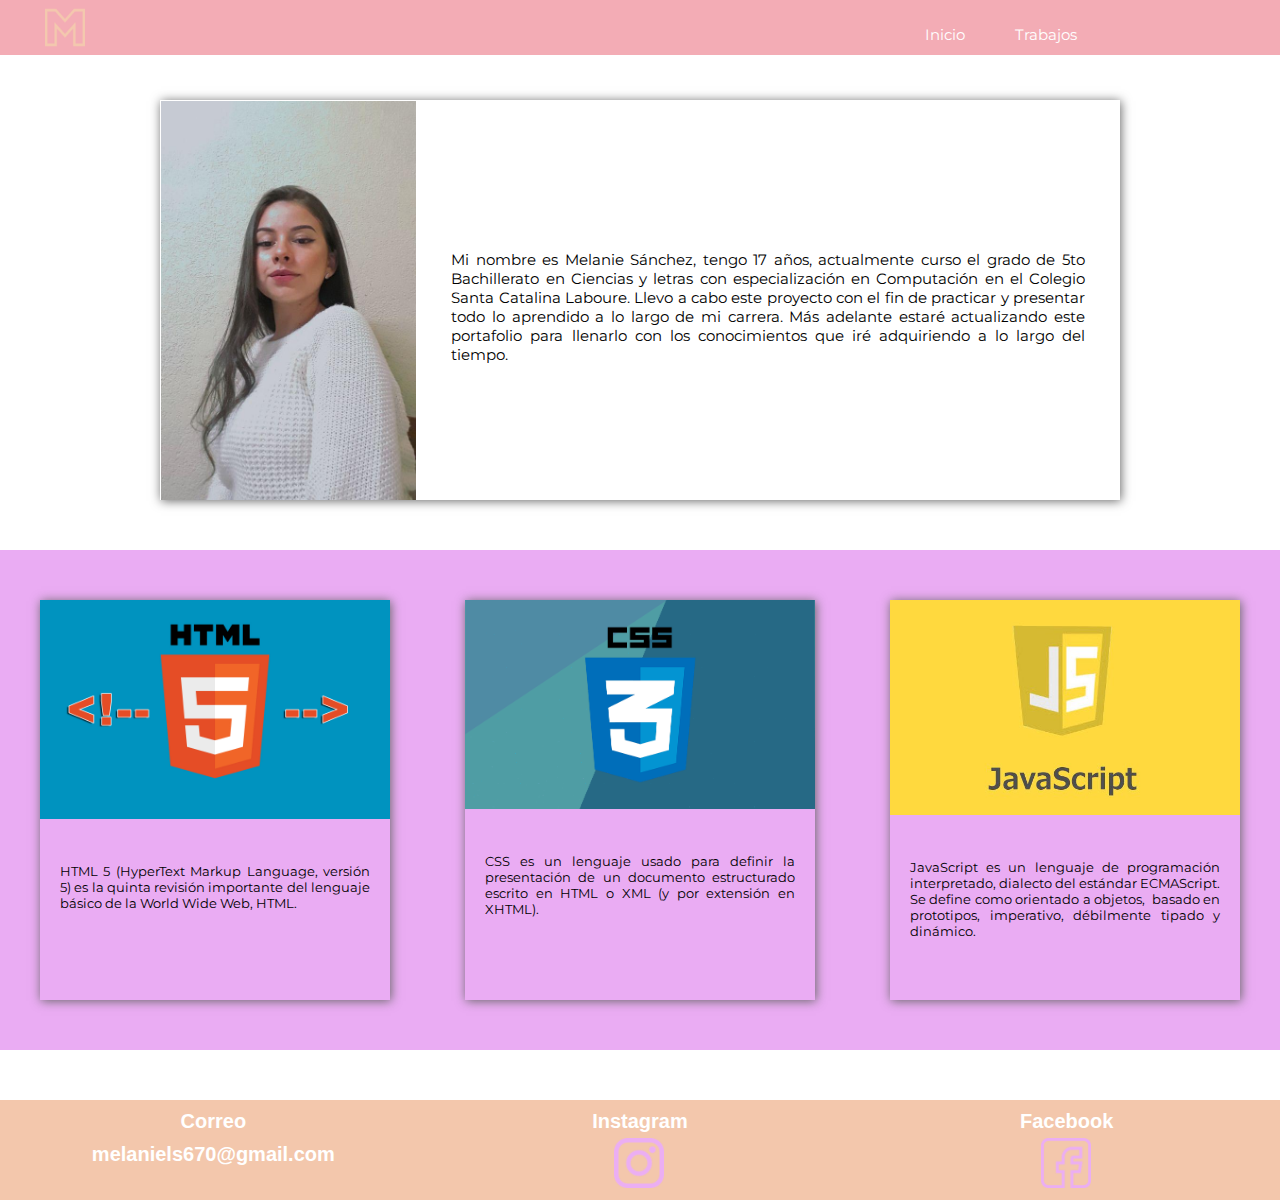
<file: index.html>
<!DOCTYPE html>
<html lang="es">
<head>
    <meta charset="UTF-8">
    <meta name="viewport" content="width=device-width, initial-scale=1.0">
    <title>Home</title>
    <link href="https://fonts.googleapis.com/css2?family=Montserrat:ital@1&display=swap" rel="stylesheet">
    <link rel="stylesheet" href="css/header.css">
    <link rel="stylesheet" href="css/index.css">
    <link rel="stylesheet" href="css/footer.css">
</head>
<body>
    <header>
        <img id="Logo"class="logo" src="imgs/logo.png" alt="">
    
        <nav id="Nav">
             
                <ul id="ulNav">
              <li><a class="bts" href="index.html">Inicio</a></li>
              <li id="boton" class="mas">
              <a class="bts" href="#">Trabajos</a>
    
              <ul id="listBoton" class="botones2">
                      <a href="html.html"><li>HTML</li></a>
                      <a href="java.html"><li>JAVA</li></a>
                      <a href="android.html"><li>Android</li></a>
              </ul>
    
                  </li>
             </ul>
             
             </nav>
             <img id="menu" src="imgs/menu.png" alt="">
             

    </header>



    <section class="parte1">
        <div class="caja-presentacion">
            <img class="perfil" src="imgs/perfil.jpg" alt="">
            <p>Mi nombre es Melanie Sánchez, tengo 17 años, actualmente 
                curso el grado de 5to Bachillerato en Ciencias y letras con 
                especialización en Computación en el Colegio Santa Catalina Laboure. 
                Llevo a cabo este proyecto con el fin de practicar y presentar todo 
                lo aprendido a lo largo de mi carrera. Más adelante estaré 
                actualizando este portafolio para llenarlo con los conocimientos 
                que iré adquiriendo a lo largo del tiempo.</p>
        </div>
    </section>
    <section class="parte2">
        <div class="contenedor">
        <div class="apartados">
            <img src="imgs/html.jpg" alt="">
            <p>HTML 5 (HyperText Markup Language, versión 5) es la quinta revisión 
                importante del lenguaje básico de la World Wide Web, HTML.</p>
        </div>
        <div class="apartados">
            <img src="imgs/css.png" alt="">
            <p>CSS es un lenguaje usado para definir la presentación de un documento 
                estructurado escrito en HTML o XML (y por extensión en XHTML).</p>
        </div>
        <div class="apartados">
            <img src="imgs/js.jpg" alt="">
            <p>JavaScript es un lenguaje de programación interpretado, dialecto del 
                estándar ECMAScript. Se define como orientado a objetos, ​ basado en 
                prototipos, imperativo, débilmente tipado y dinámico.</p>
        </div>
        </div>
    </section>
    <footer>
        <div>
            <h1>Correo</h1>
            <h2>melaniels670@gmail.com</h2>

        </div>
        <div>
            <h1>Instagram</h1>
            <a href="https://www.instagram.com/melsthc/"><img class="ig" src="imgs/ig.png" alt=""></a>

        </div>
        <div>
            <h1>Facebook</h1>
            <a href="https://www.facebook.com/profile.php?id=100008598943337"> <img class="fb" src="imgs/facebook.png" alt=""></a>

        </div>

    </footer>
    <script src="js/nav.js"></script>

</body>
</html>
</file>
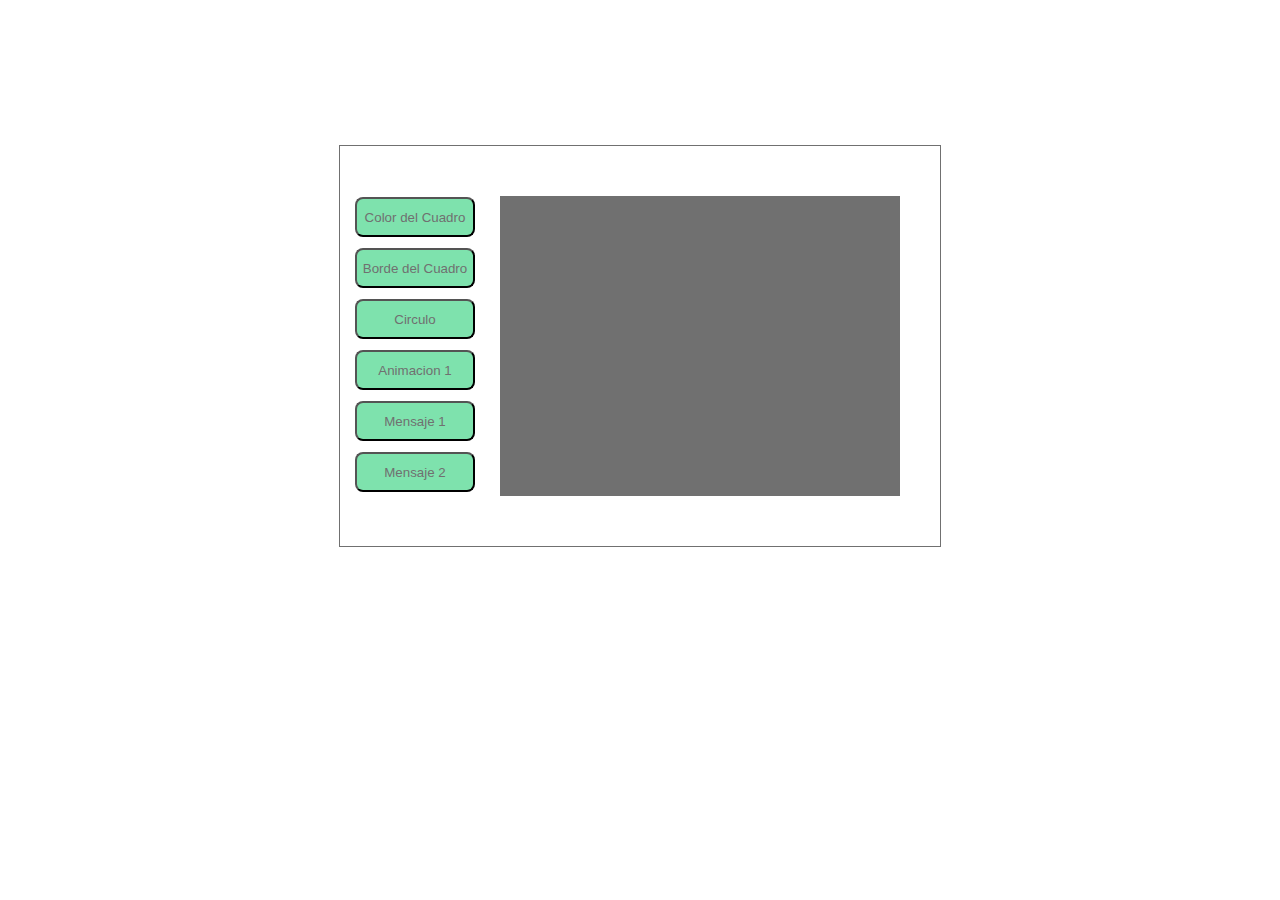
<file: laboratorio2/interfaz_pruebas/index.html>
<!DOCTYPE html>
<html lang="es" dir="ltr">
  <head>
    <meta charset="utf-8">
    <link rel="stylesheet" href="css/css.css">
    <title></title>
  </head>
  <body>
    <div class="contenedor">
      <div class="columna_botones">
        <button id="COLOR" type="button">Color del Cuadro</button>
        <button id="BORDE" type="button">Borde del Cuadro</button>
        <button id="CIRCULO" type="button">Circulo</button>
        <button id="ANIMACION1" type="button">Animacion 1</button>
        <button id="MENSAJE1" type="button">Mensaje 1</button>
        <button id="MENSAJE2" type="button">Mensaje 2</button>
      </div>

      <div class="cuadro">

      </div>
    </div>

  </body>
</html>
</file>
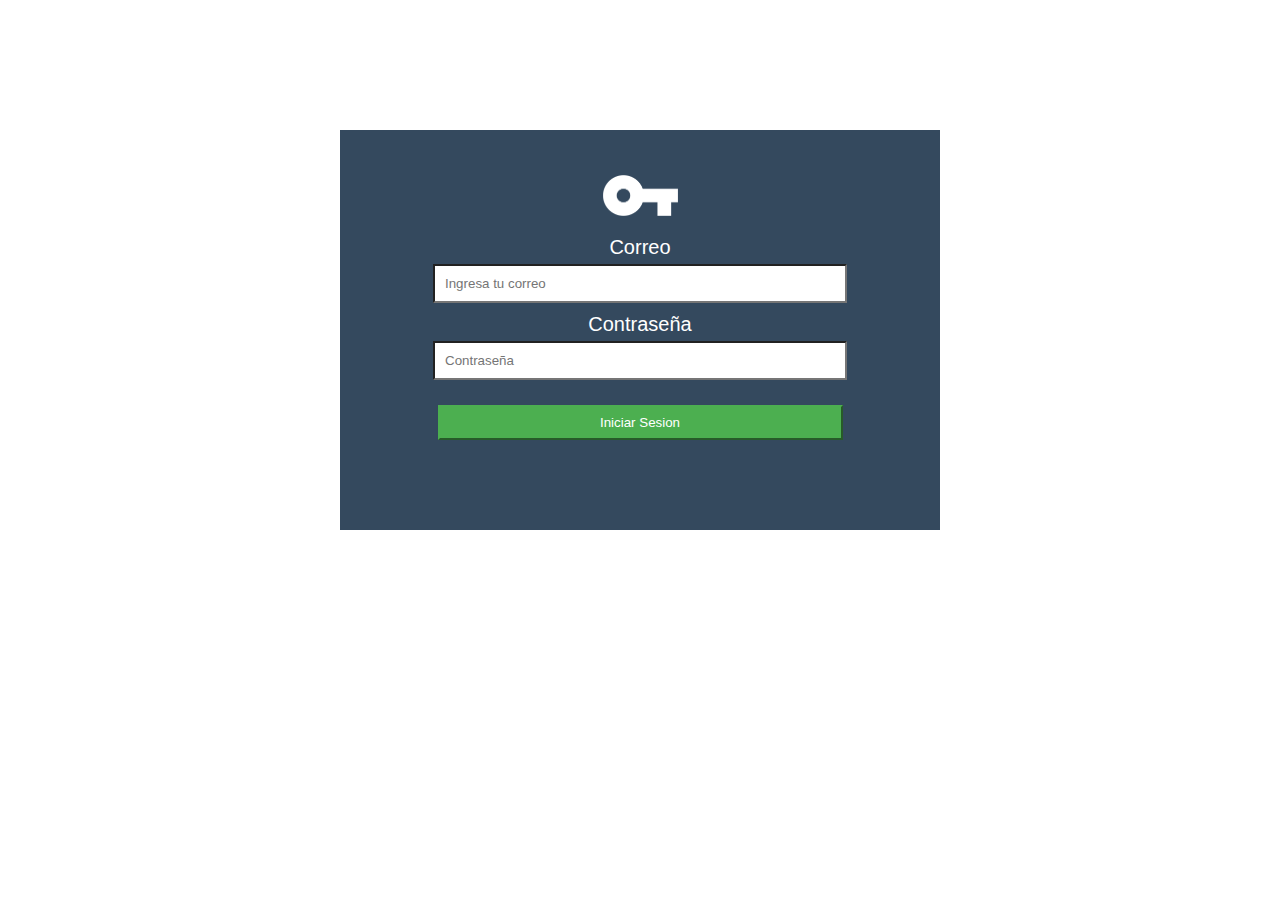
<file: laboratorio2/login/index.html>
<!DOCTYPE html>
<html lang="es" dir="ltr">
  <head>
    <meta charset="utf-8">
    <link rel="stylesheet" href="css/design.css">
    <title>Login</title>
  </head>
  <body>
    <div class="cajaLogin">
      <div class="imglogin">
      <img src="imagenes/icono.png" alt="">
    </div>
      <div class="containerCorreo">
            <label>Correo</label>
            <input type="email" placeholder="Ingresa tu correo">
          </div>
          <div class="containerPassword">
            <label >Contraseña</label>
            <input type="password" placeholder="Contraseña">
          </div>
      <div class="containerBoton">
          <button class="sesion" type="button">Iniciar Sesion</button>
      </div>

    </div>

  </body>
</html>
</file>
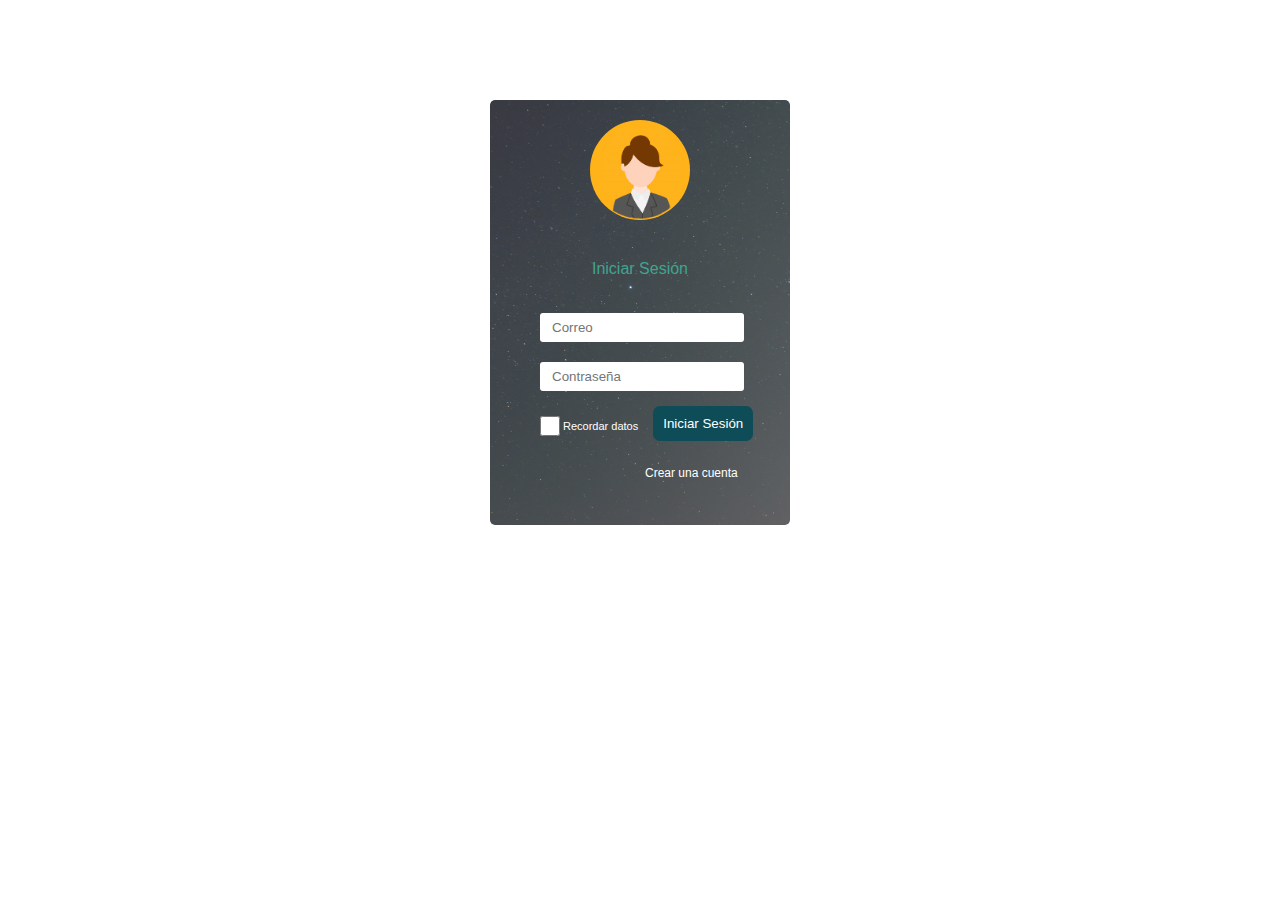
<file: laboratorio2/login2/index.html>
<!DOCTYPE html>
<html lang="es" dir="ltr">
  <head>
    <link rel="stylesheet" href="css/design.css">
    <meta charset="utf-8">
    <title></title>
  </head>
  <body>
    <div class="Contenedor" style="background-image: url(img/23327.png); margin-top: 100px;">
      <img src="img/Encabezado copia.png" alt="">
      <p class="IS">Iniciar Sesión</p>
      <input class="Correo" id="Correo" type="email" placeholder="Correo">
      <input class="Contrasena" id="Contrasena" type="password" placeholder="Contraseña">
      <div class="selector">
    <input class="seleccion" id="recordar" type="checkbox" name="recordar">
    <label class="recSeleccion">Recordar datos</label>
    <button class="iSesion" id="iSesion" type="button"> Iniciar Sesión </button>
    </div>
    <a class="crearNC" href="#">Crear una cuenta</a>
    <label id="verificacion" class="verificacion"></label>
    <label id="verificacion2" class="verificacion2"></label>
    </div>
  </body>
</html>
</file>
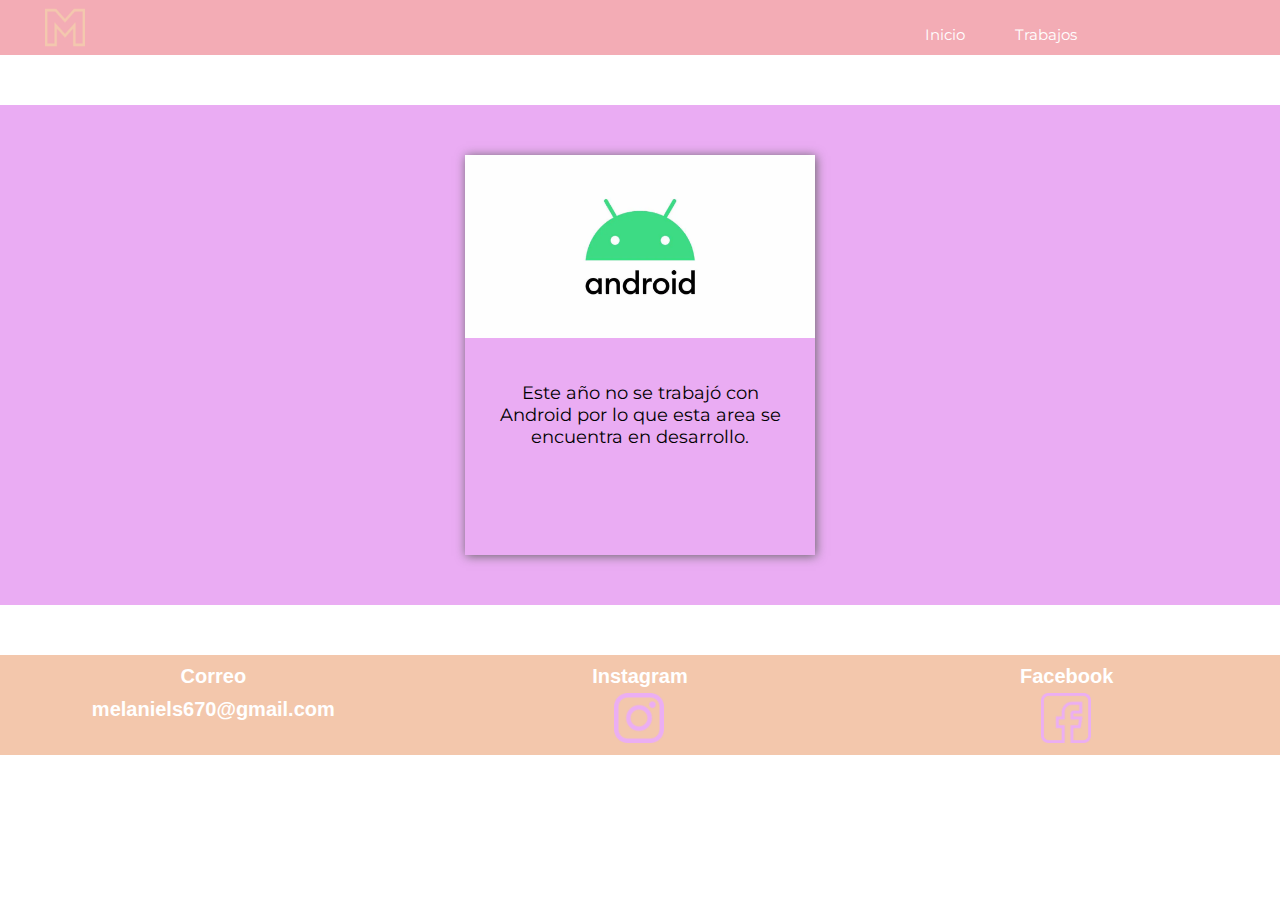
<file: android.html>
<!DOCTYPE html>
<html lang="es">
<head>
    <meta charset="UTF-8">
    <meta name="viewport" content="width=device-width, initial-scale=1.0">
    <title>Android</title>
    <link href="https://fonts.googleapis.com/css2?family=Montserrat:ital@1&display=swap" rel="stylesheet">
    <link rel="stylesheet" href="css/header.css">
    <link rel="stylesheet" href="css/android.css">
    <link rel="stylesheet" href="css/footer.css">
</head>
<body>

    <header>
        <img class="logo" src="imgs/logo.png" alt="">
    
        <nav id="Nav">
             
                <ul id="ulNav">
              <li><a class="bts" href="index.html">Inicio</a></li>
              <li id="boton" class="mas">
              <a class="bts" href="#">Trabajos</a>
    
              <ul id="listBoton" class="botones2">
                      <a href="html.html"><li>HTML</li></a>
                      <a href="java.html"><li>JAVA</li></a>
                      <a href="android.html"><li>Android</li></a>
              </ul>
    
                  </li>
             </ul>
             </nav>
             <img id="menu" src="imgs/menu.png" alt="">

    </header>
    <section class="parte1">
        <div class="contenedor">
        <div class="apartados">
            <img src="imgs/android.webp" alt="">
                <p>Este año no se trabajó con Android por lo que esta area se
                    encuentra en desarrollo.</p>
        </div>
    </section>

    <footer>
        <div>
            <h1>Correo</h1>
            <h2>melaniels670@gmail.com</h2>

        </div>
        <div>
            <h1>Instagram</h1>
            <a href="https://www.instagram.com/melsthc/"><img class="ig" src="imgs/ig.png" alt=""></a>

        </div>
        <div>
            <h1>Facebook</h1>
            <a href="https://www.facebook.com/profile.php?id=100008598943337"> <img class="fb" src="imgs/facebook.png" alt=""></a>

        </div>

    </footer>
    <script src="js/nav.js"></script>
    
</body>
</html>
</file>
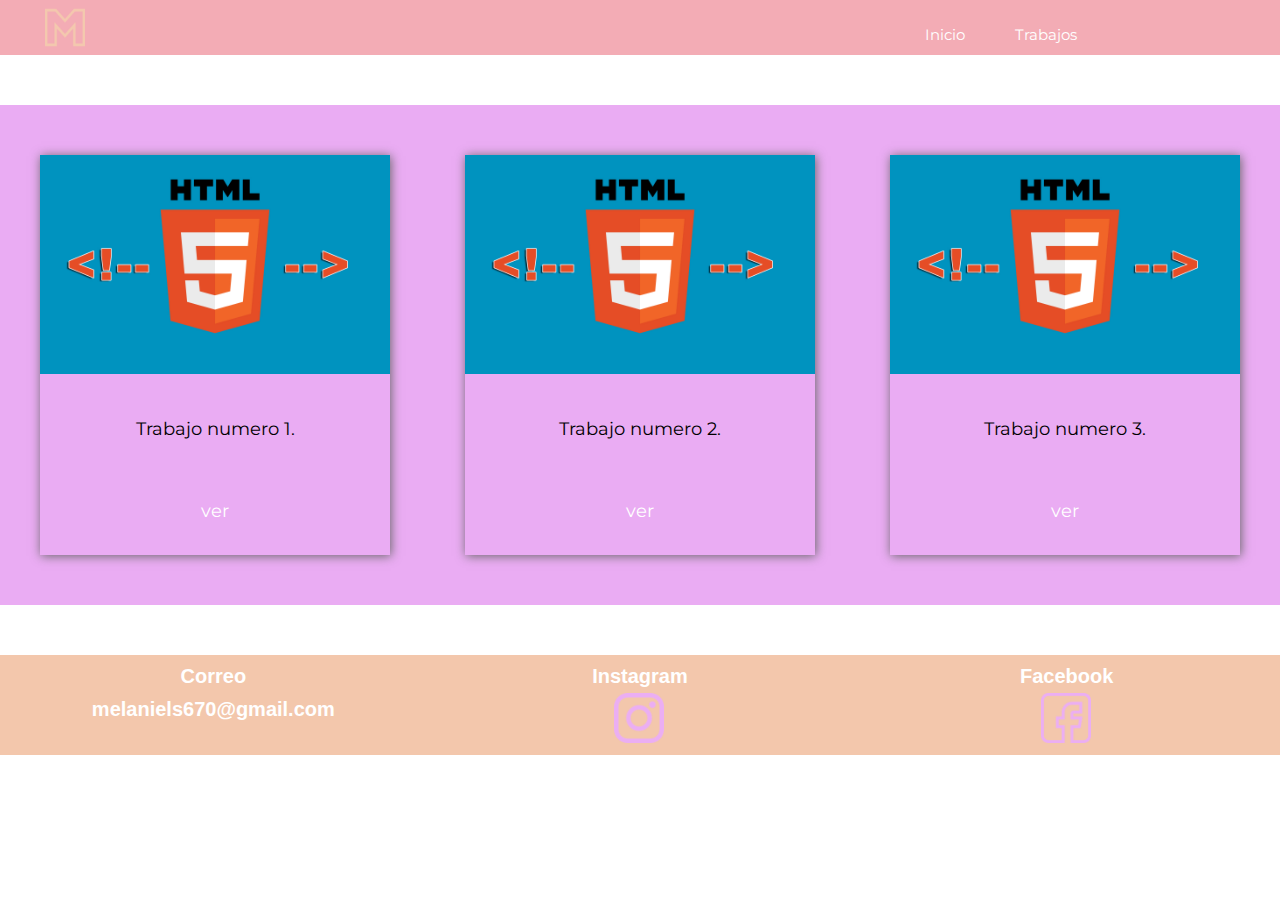
<file: html.html>
<!DOCTYPE html>
<html lang="es">
<head>
    <meta charset="UTF-8">
    <meta name="viewport" content="width=device-width, initial-scale=1.0">
    <title>HTML</title>
    <link href="https://fonts.googleapis.com/css2?family=Montserrat:ital@1&display=swap" rel="stylesheet">
    <link rel="stylesheet" href="css/header.css">
    <link rel="stylesheet" href="css/html.css">
    <link rel="stylesheet" href="css/footer.css">
</head>
<body>
    <header>
        <img class="logo" src="imgs/logo.png" alt="">
    
        <nav id="Nav">
             
                <ul id="ulNav">
              <li><a class="bts" href="index.html">Inicio</a></li>
              <li id="boton" class="mas">
              <a class="bts" href="#">Trabajos</a>
    
              <ul id="listBoton" class="botones2">
                      <a href="html.html"><li>HTML</li></a>
                      <a href="java.html"><li>JAVA</li></a>
                      <a href="android.html"><li>Android</li></a>
              </ul>
    
                  </li>
             </ul>
             </nav>
             <img id="menu" src="imgs/menu.png" alt="">

    </header>

    <section>

        <section class="parte1">
            <div class="contenedor">
            <div class="apartados">
                <img src="imgs/html.jpg" alt="">
                    <p>Trabajo numero 1.</p>
                    <a href="laboratorio2/interfaz_pruebas/index.html"><p>ver</p></a>
            </div>
            <div class="apartados">
                <img src="imgs/html.jpg" alt="">
                <p>Trabajo numero 2.</p>
                <a href="laboratorio2/login/index.html"><p>ver</p></a>
            </div>
            <div class="apartados">
                <img src="imgs/html.jpg" alt="">
                <p>Trabajo numero 3.</p>
                <a href="laboratorio2/login2/index.html"><p>ver</p></a>
            </div>
            </div>
        </section>

        

    </section>

    <footer>
        <div>
            <h1>Correo</h1>
            <h2>melaniels670@gmail.com</h2>

        </div>
        <div>
            <h1>Instagram</h1>
            <a href="https://www.instagram.com/melsthc/"><img class="ig" src="imgs/ig.png" alt=""></a>

        </div>
        <div>
            <h1>Facebook</h1>
            <a href="https://www.facebook.com/profile.php?id=100008598943337"> <img class="fb" src="imgs/facebook.png" alt=""></a>

        </div>

    </footer>
    <script src="js/nav.js"></script>
    
</body>
</html>
</file>
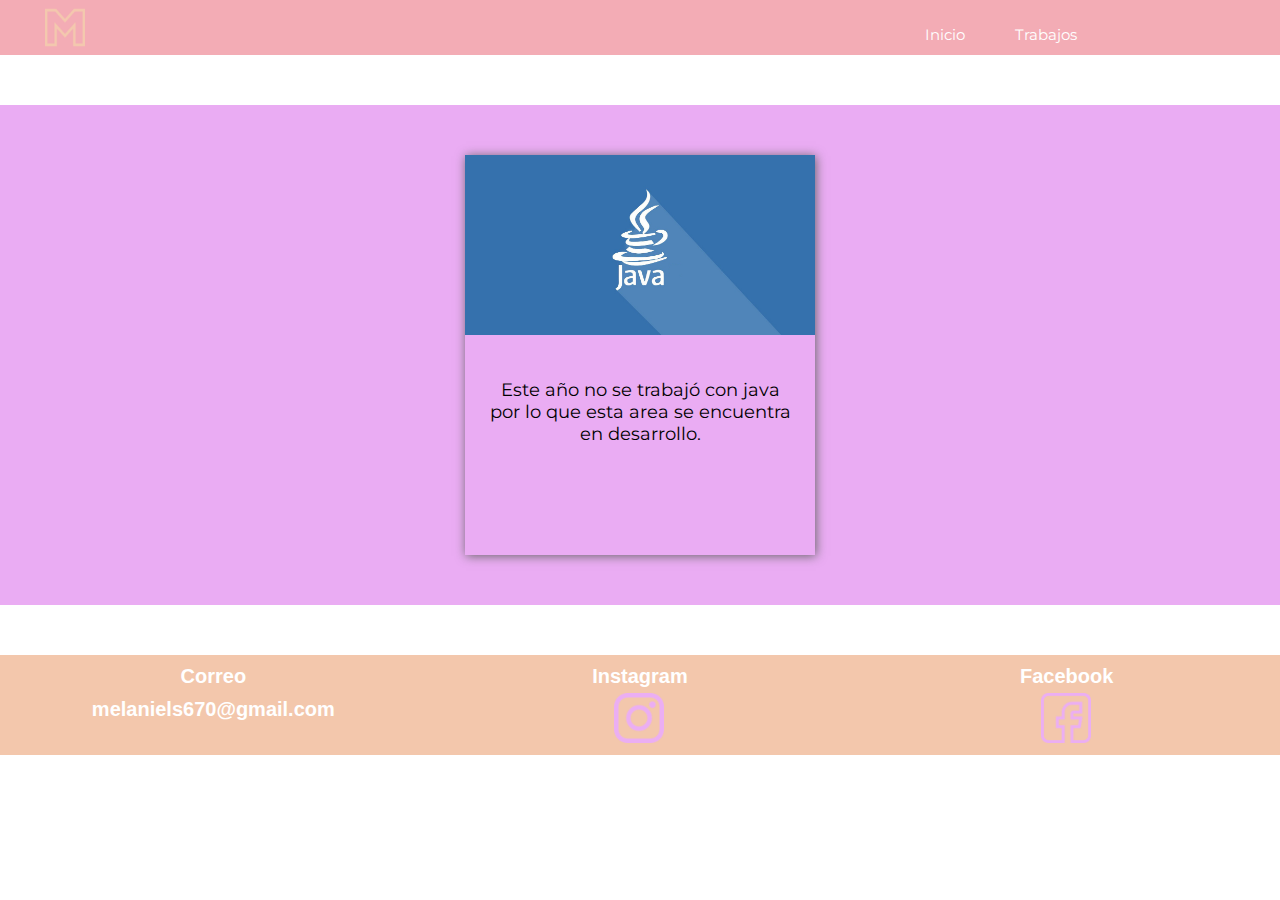
<file: java.html>
<!DOCTYPE html>
<html lang="es">
<head>
    <meta charset="UTF-8">
    <meta name="viewport" content="width=device-width, initial-scale=1.0">
    <title>Java</title>
    <link href="https://fonts.googleapis.com/css2?family=Montserrat:ital@1&display=swap" rel="stylesheet">
    <link rel="stylesheet" href="css/header.css">
    <link rel="stylesheet" href="css/java.css">
    <link rel="stylesheet" href="css/footer.css">
</head>
<body>
    <header>
        <img class="logo" src="imgs/logo.png" alt="">
    
        <nav id="Nav">
             
                <ul id="ulNav">
              <li><a class="bts" href="index.html">Inicio</a></li>
              <li id="boton" class="mas">
              <a class="bts" href="#">Trabajos</a>
    
              <ul id="listBoton" class="botones2">
                      <a href="html.html"><li>HTML</li></a>
                      <a href="java.html"><li>JAVA</li></a>
                      <a href="android.html"><li>Android</li></a>
              </ul>
    
                  </li>
             </ul>
             </nav>
             <img id="menu" src="imgs/menu.png" alt="">

    </header>

    <section class="parte1">
        <div class="contenedor">
        <div class="apartados">
            <img src="imgs/java.jpg" alt="">
                <p>Este año no se trabajó con java por lo que esta area se
                    encuentra en desarrollo.
                </p>
        </div>
        </div>
    </section>

    <footer>
        <div>
            <h1>Correo</h1>
            <h2>melaniels670@gmail.com</h2>

        </div>
        <div>
            <h1>Instagram</h1>
            <a href="https://www.instagram.com/melsthc/"><img class="ig" src="imgs/ig.png" alt=""></a>

        </div>
        <div>
            <h1>Facebook</h1>
            <a href="https://www.facebook.com/profile.php?id=100008598943337"> <img class="fb" src="imgs/facebook.png" alt=""></a>

        </div>

    </footer>
    <script src="js/nav.js"></script>
    
</body>
</html>
</file>
<file: css/header.css>
*{
    padding: 0px;
    margin: 0px;
    list-style: none;
    text-decoration: none;
}
header{
    width: 100%;
    height: 55px;
    display: flex;
    flex-direction: row;
    background-color: #f3acb5;
}
.logo{
    width: 40px;
    height: 45px;
    float: left;
    margin-left: 45px;
    margin-top: 5px;
}
  #ulNav{
  width: 300px;
  list-style: none;
  margin-top: 15px;
  display: flex;
  flex-direction: row;
  margin-left: 800px;
  }
  .bts {
  float: left;
  margin-left:30px;
  padding: 10px;
  color: white;
  font-size: 15px;
  text-decoration: none;
  font-weight: 400;
  font-family: 'Montserrat', sans-serif;
  }
  .bts:hover{
      color: white;
    background: #F3C7AC;
  }
  .botones2{
    width: 100px;
    height: auto;
    position: relative;
    margin-top: 0px;
    background: #f3acb5;
    float: left;
      list-style: none;
      display: none;
    text-align:center;
    margin-left: 60px;
  }
  .botones2 li{
    margin-top: 0px;
    width: 100%;
    height: 20px;
  }
  .botones2 a{
    color: white;
      text-decoration: none;
    font-family: 'Montserrat', sans-serif;
    font-size: 15px;
  }
  .botones2 li:hover{
      background-color: #F3C7AC;
    margin-top: 0px;
    color: white;
  }
  #menu{
    display: none;
  }
.desplegue{
    display: block;
}
.ocultar{
  display: none;
}
@media screen and (max-width:767px) {

header{
  width: 100%;
  height: 65px;
}
.logo{
  margin-top: 10px;
}
#menu{
  display: block;
  cursor: pointer;
  float: right;
  width: 40px;
  height: 50px;
  cursor: pointer;
  margin-left: 55%;
  margin-top: 5px;
}
#cerrar{
  display: none;
  cursor: pointer;
  float: right;
  width: 40px;
  height: 40px;
  cursor: pointer;
  margin-left: 55%;
  margin-top: 5px;
}
nav{
  width: 80%;
  min-height: 400px;
  float: left;
  position: absolute;
  flex-direction: column;
  background-color: #f3acb5;
  display: none;
}
#ulNav{
  width: 300px;
  list-style: none;
  margin-top: 15px;
  display: flex;
  flex-direction: column;
  margin-left: 0px;
  }
  .bts {
  float: left;
  margin-left:10px;
  padding: 10px;
  color: white;
  font-size: 15px;
  text-decoration: none;
  font-weight: 400;
  font-family: 'Montserrat', sans-serif;
  }

  .botones2{
    width: 50%;
    height: 10px;
    position: relative;
    margin-top: 20px;
    float: left;
      list-style: none;
      display: none;
    text-align: left;
    margin-left: 0px;
    display: block;
  }
  .botones2 li{
    margin-top: 20px;
    margin-left: 0px;
    width: 20%;
    height: 20px;
  }

}
</file>
<file: css/index.css>
*{
    padding: 0px;
    margin: 0px;
    list-style: none;
    text-decoration: none;
}
.parte1{
    width: 1200px;
    height: auto;
    margin: auto;
}
.caja-presentacion{
    width: 80%;
    height: 400px;
    margin: auto;
    margin-top: 45px;
    box-shadow: 1px 1px 10px #666;
    display: flex;
    flex-direction: row;
}
.perfil{
    width: 27%;
    margin-top: 0.5px;
    margin-left: 0.5px;
}
.caja-presentacion p{
    font-family: 'Montserrat', sans-serif;
    margin-top: 150px;
    margin-left: 35px;
    margin-right: 35px;
    text-align: justify;
    font-size: 15px;
}
.parte2{
    width: 100%;
    height: 500PX;
    margin-top: 50px;
    margin-bottom: 50px;
    background-color: #EAACF3;
}
.contenedor{
    margin: auto;
    width: 1200px;
    height: 400px;
    display: flex;
    flex-direction: row;
    justify-content: space-between;
    padding-top: 50px;
}
.apartados{
    width: 350px;
    box-shadow: 1px 1px 10px #666;
}
.apartados img{
    width: 100%;
}
.apartados p{
    font-family: 'Montserrat', sans-serif;
    font-size: 13px;
    margin-top: 20px;
    padding: 20px;
    text-align: justify;
}

@media screen and (max-width:767px) {
    .parte1{
        width: 100%;
    }
    .caja-presentacion{
        width: 80%;
        height: 720px;
        margin: auto;
        margin-top: 45px;
        box-shadow: 1px 1px 10px #666;
        display: flex;
        flex-direction: column;
    }
    .perfil{
        width: 100%;
        margin-top: 0px;
        margin-left: 0px;
    }
    .caja-presentacion p{
        font-family: 'Montserrat', sans-serif;
        margin-top: 10px;
        margin-left: 15px;
        margin-right: 15px;
        font-size: 14px;
    }
    .parte2{
        width: 100%;
        height: 1200PX;
        margin-top: 50px;
        margin-bottom: 50px;
        background-color: #EAACF3;
    }
    .contenedor{
        margin: auto;
        width: 100%;
        height: 400px;
        display: flex;
        flex-direction: column;
        justify-content: space-between;
        padding-top: 50px;
    }
    .apartados{
        margin: auto;
        margin-top: 20px;
        width: 90%;
        box-shadow: 1px 1px 10px #666;
    }
    .apartados img{
        width: 100%;
    }
    .apartados p{
        font-family: 'Montserrat', sans-serif;
        font-size: 13px;
        margin-top: 20px;
        padding: 20px;
        text-align: justify;
    }
}
</file>
<file: css/footer.css>
*{
    padding: 0px;
    margin: 0px;
    list-style: none;
    text-decoration: none;
}
footer{
    width: 100%;
    height: 100px;
    background-color: #F3C7AC;
    display: flex;
    flex-direction: row;
    justify-content: space-between;
}
footer div{
    width: 25%;
    height: 100%;
    margin: auto;
    justify-content: center;
}
footer div h1, h2{
    text-align: center;
    font-family: 'ABeeZee', sans-serif;
    font-size: 20px;
    color: white;
    padding-top: 10px;
}
.ig{
    width: 50px;
    margin-left: 42%;
    margin-top: 5px;
    cursor: pointer;
}
.fb{
    width: 50px;
    margin-left: 42%;
    margin-top: 5px;
    cursor: pointer;
}
@media screen and (max-width:767px) {
    footer{
        width: 100%;
        height: 500px;
        flex-direction: column;
        justify-content: center;
    }
    footer div{
        width: 90%;
        margin: auto;
        justify-content: center;
    }
    footer div h1, h2{
        text-align: center;
        font-family: 'ABeeZee', sans-serif;
        font-size: 20px;
        color: white;
        padding-top: 10px;
    }
    .ig{
        width: 50px;
        margin-left: 42%;
        margin-top: 5px;
        cursor: pointer;
    }
    .fb{
        width: 50px;
        margin-left: 42%;
        margin-top: 5px;
        cursor: pointer;
    }
}
</file>
<file: laboratorio2/interfaz_pruebas/css/css.css>
*{
  padding: 0;
  margin: 0;
  text-decoration: none;
}
.contenedor{
  width: 600px;
  height: 400px;
  display: flex;
  flex-direction: row;
  margin: auto;
  margin-top: 145px;
  border: 1px solid #707070;
}
.columna_botones{
  width: 150px;
  height: auto;
  display:flex;
  flex-direction: column;
  margin-top: 40px;
}
.columna_botones button{
  width: 120px;
  height: 40px;
  border-radius: 8px;
  background-color: #7EE2AD;
  margin-left: 15px;
  margin-top: 11px;
  color: #707070;
  font-family: Arial;
}
.cuadro{
  width: 400px;
  height: 300px;
  background-color: #707070;
  margin-top: 50px;
  margin-left: 10px;
}
</file>
<file: laboratorio2/login/css/design.css>
*{
  padding: 0;
  margin: 0;
  text-decoration: none;
}
.cajaLogin{
  width: 600px;
  height: 400px;
  background-color: #34495e;
  margin: auto;
  margin-top: 130px;
}
.imglogin{
  width: 80%;
  margin: auto;
  display: flex;
  flex-direction: column;
  padding-top: 45px;
}
.imglogin img{
  width: 75px;
  margin: auto;
}
.containerCorreo{
  width: 80%;
  margin: auto;
  display: flex;
  flex-direction: column;
  margin-top: 20px;
}
.containerCorreo label{
  font-size: 20px;
  margin: auto;
  color: #ffffff ;
  font-family: Arial;
  margin-bottom: 5px;
}
.containerCorreo input{
  width: 400px;
  height: 35px;
  margin: auto;
  background-color: #ffffff;
  padding-left: 10px;
}
.containerPassword{
  width: 80%;
  margin: auto;
  display: flex;
  flex-direction: column;
  margin-top: 10px;
}
.containerPassword label{
  font-size: 20px;
  color: #ffffff ;
  margin: auto;
  font-family: Arial;
  margin-bottom: 5px;
}
.containerPassword input{
  width: 400px;
  height: 35px;
  margin: auto;
  background-color: #ffffff;
  padding-left: 10px;
}
.containerBoton{
  width: 80%;
  margin: auto;
  display: flex;
  flex-direction: column;
  margin-top: 25px;
}
.sesion{
  width: 405px;
  height: 35px;
  margin: auto;
  color: #ffffff;
  background-color: #4caf50;
  font-family: Arial;
  border-color: #4caf50;
}
</file>
<file: laboratorio2/login2/css/design.css>
*{
  padding: 0;
  margin: 0;
  text-decoration: none;
  list-style: none;
}
.Contenedor{
  width: 300px;
  height: 425px;
  margin: auto;
  position: relative;
  border-radius: 5px;
  display: flex;
  flex-direction: column;
  background-repeat: no-repeat;
  background-size: cover;
}
.Contenedor img{
  border-radius: 135px;
  width: 100px;
  margin-left: 100px;
  margin-top: 20px;
}
.IS{
  font-family: Arial;
  color: #41A48F ;
  text-align: center;
  margin-top: 40px;
}
.Correo{
  padding-left: 10px;
  margin-left: 50px;
  width: 190px;
  height: 25px;
  margin-top: 35px;
  border-radius: 3px;
  border-color: transparent;
}
.Contrasena{
  padding-left: 10px;
  margin-left: 50px;
  width: 190px;
  height: 25px;
  margin-top: 20px;
  border-radius: 3px;
  border-color: transparent;
}
.selector{
  width: 100%;
  height: auto;
  display: flex;
  flex-direction: row;
}
.seleccion {
  width: 20px;
  height: 20px;
  margin-top: 25px;
  margin-left: 50px;
}
.recSeleccion{
  color: White;
  font-family: Arial;
  font-size: 11px;
  margin-top: 29px;
  margin-left: 3px;
}
.iSesion{
  background-color: #0E4C57;
  color: white;
  height: 35px;
  width: 100px;
  border-radius: 7px;
  margin-left: 15px;
  margin-top: 15px;
  border-color: transparent;
}
.verificacion{
  color: white;
  font-family: Arial;
  text-align: center;
  font-size: 11px;
}
.verificacion2{
  color: white;
  font-family: Arial;
  text-align: center;
  font-size: 11px;
}
.crearNC {
  color: white;
  font-family: Arial;
  font-size: 12px;
  margin-left: 155px;
  margin-top: 25px;
}
</file>
<file: css/android.css>
*{
    padding: 0px;
    margin: 0px;
    list-style: none;
    text-decoration: none;
}
.parte1{
    width: 100%;
    height: 500PX;
    margin-top: 50px;
    margin-bottom: 50px;
    background-color: #EAACF3;
}
.contenedor{
    margin: auto;
    width: 1200px;
    height: 400px;
    display: flex;
    flex-direction: row;
    justify-content: center;
    padding-top: 50px;
}
.apartados{
    width: 350px;
    box-shadow: 1px 1px 10px #666;
}
.apartados img{
    width: 100%;
}
.apartados p{
    font-family: 'Montserrat', sans-serif;
    font-size: 18px;
    margin-top: 20px;
    padding: 20px;
    text-align: center;
}
.apartados a{
    list-style: none;
    text-decoration: none;
    color: white;
}
@media screen and (max-width:767px) {
    .parte1{
        width: 100%;
        height: 450PX;
        margin-top: 50px;
        margin-bottom: 50px;
        background-color: #EAACF3;
    }
    .contenedor{
        margin: auto;
        width: 100%;
        height: 400px;
        display: flex;
        flex-direction: column;
        justify-content: space-between;
        padding-top: 50px;
    }
    .apartados{
        margin: auto;
        margin-top: 20px;
        width: 90%;
        box-shadow: 1px 1px 10px #666;
    }
    .apartados img{
        width: 100%;
    }
    .apartados p{
        font-family: 'Montserrat', sans-serif;
        font-size: 13px;
        margin-top: 20px;
        padding: 20px;
        text-align: justify;
    }
}
</file>
<file: css/html.css>
*{
    padding: 0px;
    margin: 0px;
    list-style: none;
    text-decoration: none;
}
.parte1{
    width: 100%;
    height: 500PX;
    margin-top: 50px;
    margin-bottom: 50px;
    background-color: #EAACF3;
}
.contenedor{
    margin: auto;
    width: 1200px;
    height: 400px;
    display: flex;
    flex-direction: row;
    justify-content: space-between;
    padding-top: 50px;
}
.apartados{
    width: 350px;
    box-shadow: 1px 1px 10px #666;
}
.apartados img{
    width: 100%;
}
.apartados p{
    font-family: 'Montserrat', sans-serif;
    font-size: 18px;
    margin-top: 20px;
    padding: 20px;
    text-align: center;
}
.apartados a{
    list-style: none;
    text-decoration: none;
    color: white;
}
@media screen and (max-width:767px) {
    .parte1{
        width: 100%;
        height: 450PX;
        margin-top: 50px;
        margin-bottom: 50px;
        background-color: #EAACF3;
    }
    .contenedor{
        margin: auto;
        width: 100%;
        height: 400px;
        display: flex;
        flex-direction: column;
        justify-content: space-between;
        padding-top: 50px;
    }
    .apartados{
        margin: auto;
        margin-top: 20px;
        width: 90%;
        box-shadow: 1px 1px 10px #666;
    }
    .apartados img{
        width: 100%;
    }
    .apartados p{
        font-family: 'Montserrat', sans-serif;
        font-size: 13px;
        margin-top: 20px;
        padding: 20px;
        text-align: justify;
    }
}
</file>
<file: css/java.css>
*{
    padding: 0px;
    margin: 0px;
    list-style: none;
    text-decoration: none;
}
.parte1{
    width: 100%;
    height: 500PX;
    margin-top: 50px;
    margin-bottom: 50px;
    background-color: #EAACF3;
}
.contenedor{
    margin: auto;
    width: 1200px;
    height: 400px;
    display: flex;
    flex-direction: row;
    justify-content: center;
    padding-top: 50px;
}
.apartados{
    width: 350px;
    box-shadow: 1px 1px 10px #666;
}
.apartados img{
    width: 100%;
}
.apartados p{
    font-family: 'Montserrat', sans-serif;
    font-size: 18px;
    margin-top: 20px;
    padding: 20px;
    text-align: center;
}
.apartados a{
    list-style: none;
    text-decoration: none;
    color: white;
}
@media screen and (max-width:767px) {
    .parte1{
        width: 100%;
        height: 450PX;
        margin-top: 50px;
        margin-bottom: 50px;
        background-color: #EAACF3;
    }
    .contenedor{
        margin: auto;
        width: 100%;
        height: 400px;
        display: flex;
        flex-direction: column;
        justify-content: space-between;
        padding-top: 50px;
    }
    .apartados{
        margin: auto;
        margin-top: 20px;
        width: 90%;
        box-shadow: 1px 1px 10px #666;
    }
    .apartados img{
        width: 100%;
    }
    .apartados p{
        font-family: 'Montserrat', sans-serif;
        font-size: 13px;
        margin-top: 20px;
        padding: 20px;
        text-align: justify;
    }
}
</file>
